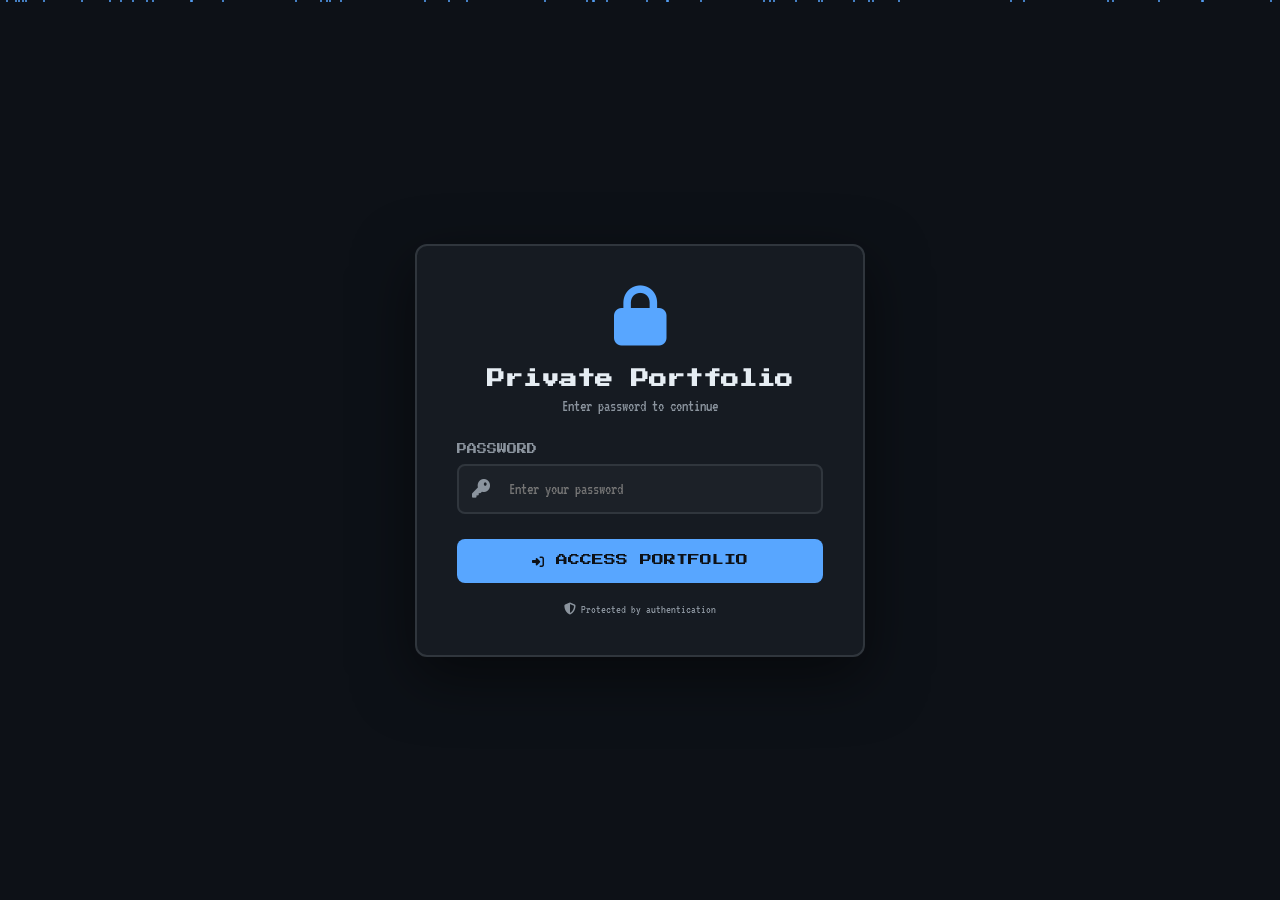
<file: login.html>
<!DOCTYPE html>
<html lang="en">
<head>
    <meta charset="UTF-8">
    <meta name="viewport" content="width=device-width, initial-scale=1.0">
    <title>Private Portfolio - Login</title>
    <link rel="stylesheet" href="https://cdnjs.cloudflare.com/ajax/libs/font-awesome/6.4.0/css/all.min.css">
    <style>
        @import url('https://fonts.googleapis.com/css2?family=Press+Start+2P&family=VT323&display=swap');

        * {
            margin: 0;
            padding: 0;
            box-sizing: border-box;
        }

        :root {
            --bg-primary: #0d1117;
            --bg-secondary: #161b22;
            --bg-tertiary: #1c2128;
            --text-primary: #e6edf3;
            --text-secondary: #8b949e;
            --border-color: #30363d;
            --accent-blue: #58a6ff;
            --accent-green: #56d364;
            --accent-red: #f85149;
            --font-pixelated: 'Press Start 2P', monospace;
            --font-terminal: 'VT323', monospace;
        }

        body {
            font-family: var(--font-terminal);
            background: var(--bg-primary);
            color: var(--text-primary);
            min-height: 100vh;
            display: flex;
            align-items: center;
            justify-content: center;
            position: relative;
            overflow: hidden;
        }

        /* Animated background particles */
        .particles {
            position: absolute;
            top: 0;
            left: 0;
            width: 100%;
            height: 100%;
            pointer-events: none;
            z-index: 1;
        }

        .particle {
            position: absolute;
            width: 2px;
            height: 2px;
            background: var(--accent-blue);
            border-radius: 50%;
            animation: float 20s infinite;
        }

        @keyframes float {
            0%, 100% {
                transform: translateY(0) translateX(0);
                opacity: 0;
            }
            10%, 90% {
                opacity: 1;
            }
            50% {
                transform: translateY(-100vh) translateX(100px);
            }
        }

        .login-container {
            background: var(--bg-secondary);
            border: 2px solid var(--border-color);
            border-radius: 12px;
            padding: 40px;
            width: 90%;
            max-width: 450px;
            box-shadow: 0 20px 60px rgba(0, 0, 0, 0.5);
            position: relative;
            z-index: 10;
        }

        .login-header {
            text-align: center;
            margin-bottom: 30px;
        }

        .lock-icon {
            font-size: 60px;
            color: var(--accent-blue);
            margin-bottom: 20px;
            animation: pulse 2s infinite;
        }

        @keyframes pulse {
            0%, 100% {
                transform: scale(1);
            }
            50% {
                transform: scale(1.1);
            }
        }

        .login-header h1 {
            font-family: var(--font-pixelated);
            font-size: 18px;
            color: var(--text-primary);
            margin-bottom: 10px;
        }

        .login-header p {
            font-size: 16px;
            color: var(--text-secondary);
        }

        .form-group {
            margin-bottom: 25px;
        }

        .form-group label {
            display: block;
            font-family: var(--font-pixelated);
            font-size: 10px;
            color: var(--text-secondary);
            margin-bottom: 10px;
            text-transform: uppercase;
        }

        .input-wrapper {
            position: relative;
        }

        .input-wrapper i {
            position: absolute;
            left: 15px;
            top: 50%;
            transform: translateY(-50%);
            color: var(--text-secondary);
            font-size: 18px;
        }

        .form-group input {
            width: 100%;
            padding: 15px 15px 15px 50px;
            background: var(--bg-tertiary);
            border: 2px solid var(--border-color);
            border-radius: 8px;
            color: var(--text-primary);
            font-family: var(--font-terminal);
            font-size: 16px;
            transition: all 0.3s ease;
        }

        .form-group input:focus {
            outline: none;
            border-color: var(--accent-blue);
            box-shadow: 0 0 15px rgba(88, 166, 255, 0.3);
        }

        .btn-login {
            width: 100%;
            padding: 15px;
            background: var(--accent-blue);
            border: none;
            border-radius: 8px;
            color: var(--bg-primary);
            font-family: var(--font-pixelated);
            font-size: 12px;
            cursor: pointer;
            transition: all 0.3s ease;
            text-transform: uppercase;
        }

        .btn-login:hover {
            background: var(--accent-green);
            transform: translateY(-2px);
            box-shadow: 0 5px 20px rgba(86, 211, 100, 0.4);
        }

        .btn-login:active {
            transform: translateY(0);
        }

        .error-message {
            background: rgba(248, 81, 73, 0.1);
            border: 1px solid var(--accent-red);
            border-radius: 8px;
            padding: 12px;
            margin-top: 20px;
            color: var(--accent-red);
            font-size: 14px;
            text-align: center;
            display: none;
        }

        .error-message.show {
            display: block;
            animation: shake 0.5s;
        }

        @keyframes shake {
            0%, 100% { transform: translateX(0); }
            25% { transform: translateX(-10px); }
            75% { transform: translateX(10px); }
        }

        .footer-note {
            text-align: center;
            margin-top: 20px;
            font-size: 12px;
            color: var(--text-secondary);
        }
    </style>
</head>
<body>
    <!-- Background Particles -->
    <div class="particles" id="particles"></div>

    <!-- Login Container -->
    <div class="login-container">
        <div class="login-header">
            <div class="lock-icon">
                <i class="fas fa-lock"></i>
            </div>
            <h1>Private Portfolio</h1>
            <p>Enter password to continue</p>
        </div>

        <form id="loginForm">
            <div class="form-group">
                <label for="password">Password</label>
                <div class="input-wrapper">
                    <i class="fas fa-key"></i>
                    <input 
                        type="password" 
                        id="password" 
                        placeholder="Enter your password"
                        autocomplete="off"
                        required
                    >
                </div>
            </div>

            <button type="submit" class="btn-login">
                <i class="fas fa-sign-in-alt"></i> Access Portfolio
            </button>

            <div class="error-message" id="errorMessage">
                <i class="fas fa-exclamation-triangle"></i> Incorrect password. Please try again.
            </div>
        </form>

        <div class="footer-note">
            <i class="fas fa-shield-alt"></i> Protected by authentication
        </div>
    </div>

    <script>
        // Create particles
        const particlesContainer = document.getElementById('particles');
        for (let i = 0; i < 50; i++) {
            const particle = document.createElement('div');
            particle.className = 'particle';
            particle.style.left = Math.random() * 100 + '%';
            particle.style.animationDelay = Math.random() * 20 + 's';
            particle.style.animationDuration = (Math.random() * 10 + 10) + 's';
            particlesContainer.appendChild(particle);
        }

        // Login functionality
        const loginForm = document.getElementById('loginForm');
        const passwordInput = document.getElementById('password');
        const errorMessage = document.getElementById('errorMessage');

        // Set your password here (you can change this)
        const CORRECT_PASSWORD = 'debela2024';

        loginForm.addEventListener('submit', function(e) {
            e.preventDefault();
            
            const enteredPassword = passwordInput.value;
            
            if (enteredPassword === CORRECT_PASSWORD) {
                // Store authentication in sessionStorage
                sessionStorage.setItem('authenticated', 'true');
                // Redirect to home page
                window.location.href = 'home.html';
            } else {
                // Show error message
                errorMessage.classList.add('show');
                passwordInput.value = '';
                passwordInput.focus();
                
                // Hide error after 3 seconds
                setTimeout(() => {
                    errorMessage.classList.remove('show');
                }, 3000);
            }
        });
    </script>
</body>
</html>
</file>
